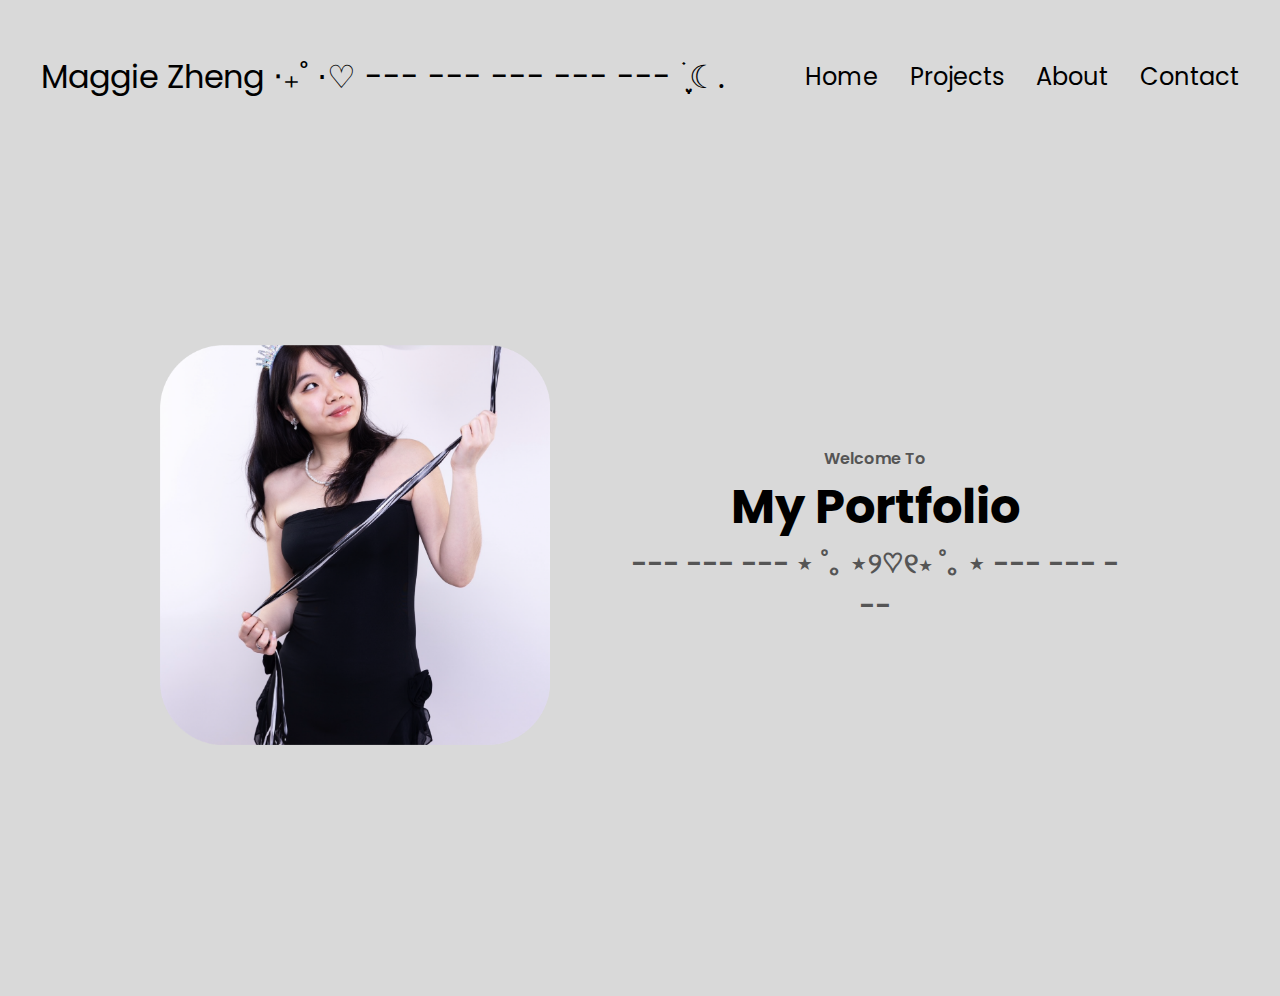
<file: index.html>
<html lang="en">
    <head>
	    <meta charset="UTF-8" />
	    <meta http-equiv="X-UA-Compatible" content="IE=edge" />
	    <meta name="viewport" content="width=device-width, initial-scale=1.0" />
	    <title>Maggie's Portfolio</title>
	    <link rel="stylesheet" href="style.css" />
        <link rel="stylesheet" href="mediaqueries.css" />
    </head>
    <body>
	    <nav id="desktop-nav">
            <div class="logo">Maggie Zheng ‧₊˚ ⋅♡  --- --- --- --- ---  ࣪ ִֶָ☾.</div>
            <div>
                <ul class="nav-links">
                    <li><a href="https://myomiso.github.io/Portfolio-Website-Maggie/">Home</a></li>
                    <li><a href="https://myomiso.github.io/Portfolio-Website-Maggie/projects/">Projects</a></li>
                    <li><a href="https://myomiso.github.io/Portfolio-Website-Maggie/about/">About</a></li>
                    <li><a href="#contact">Contact</a></li>
                </ul>
            </div>
        </nav>
        <nav id="hamburger-nav">
            <div class="logo">Maggie Zheng</div>
            <div class="hamburger-menu">
                <div class="hamburger-icon" onclick="toggleMenu()">
                    <span></span>
                    <span></span>
                    <span></span>
                </div>
                <div class="menu-links">
                    <li><a href="https://myomiso.github.io/Portfolio-Website-Maggie/" onclick="toggleMenu()">Home</a></li>
                    <li><a href="https://myomiso.github.io/Portfolio-Website-Maggie/projects/" onclick="toggleMenu()">Projects</a></li>
                    <li><a href="https://myomiso.github.io/Portfolio-Website-Maggie/about/" onclick="toggleMenu()">About</a></li>
                    <li><a href="#contact" onclick="toggleMenu()">Contact</a></li>
                </div>
            </div>
        </nav>
        <section id="profile">
            <div class="section__pic-container">
                <img src="./1assets/Profile_2.png" alt="Maggie Zheng's profile picture" />
            </div>
            <div class="section__text">
                <p class="section__text_p1">Welcome To</p>
                <h1 class="title">My Portfolio</h1>
                <p class="section__text__p2">--- --- --- ⋆ ˚｡ ⋆୨♡୧⋆ ˚｡ ⋆ --- --- ---</p>
            </div>
        </section>
        <script src="script.js"></script>
    </body>
</html>
</file>
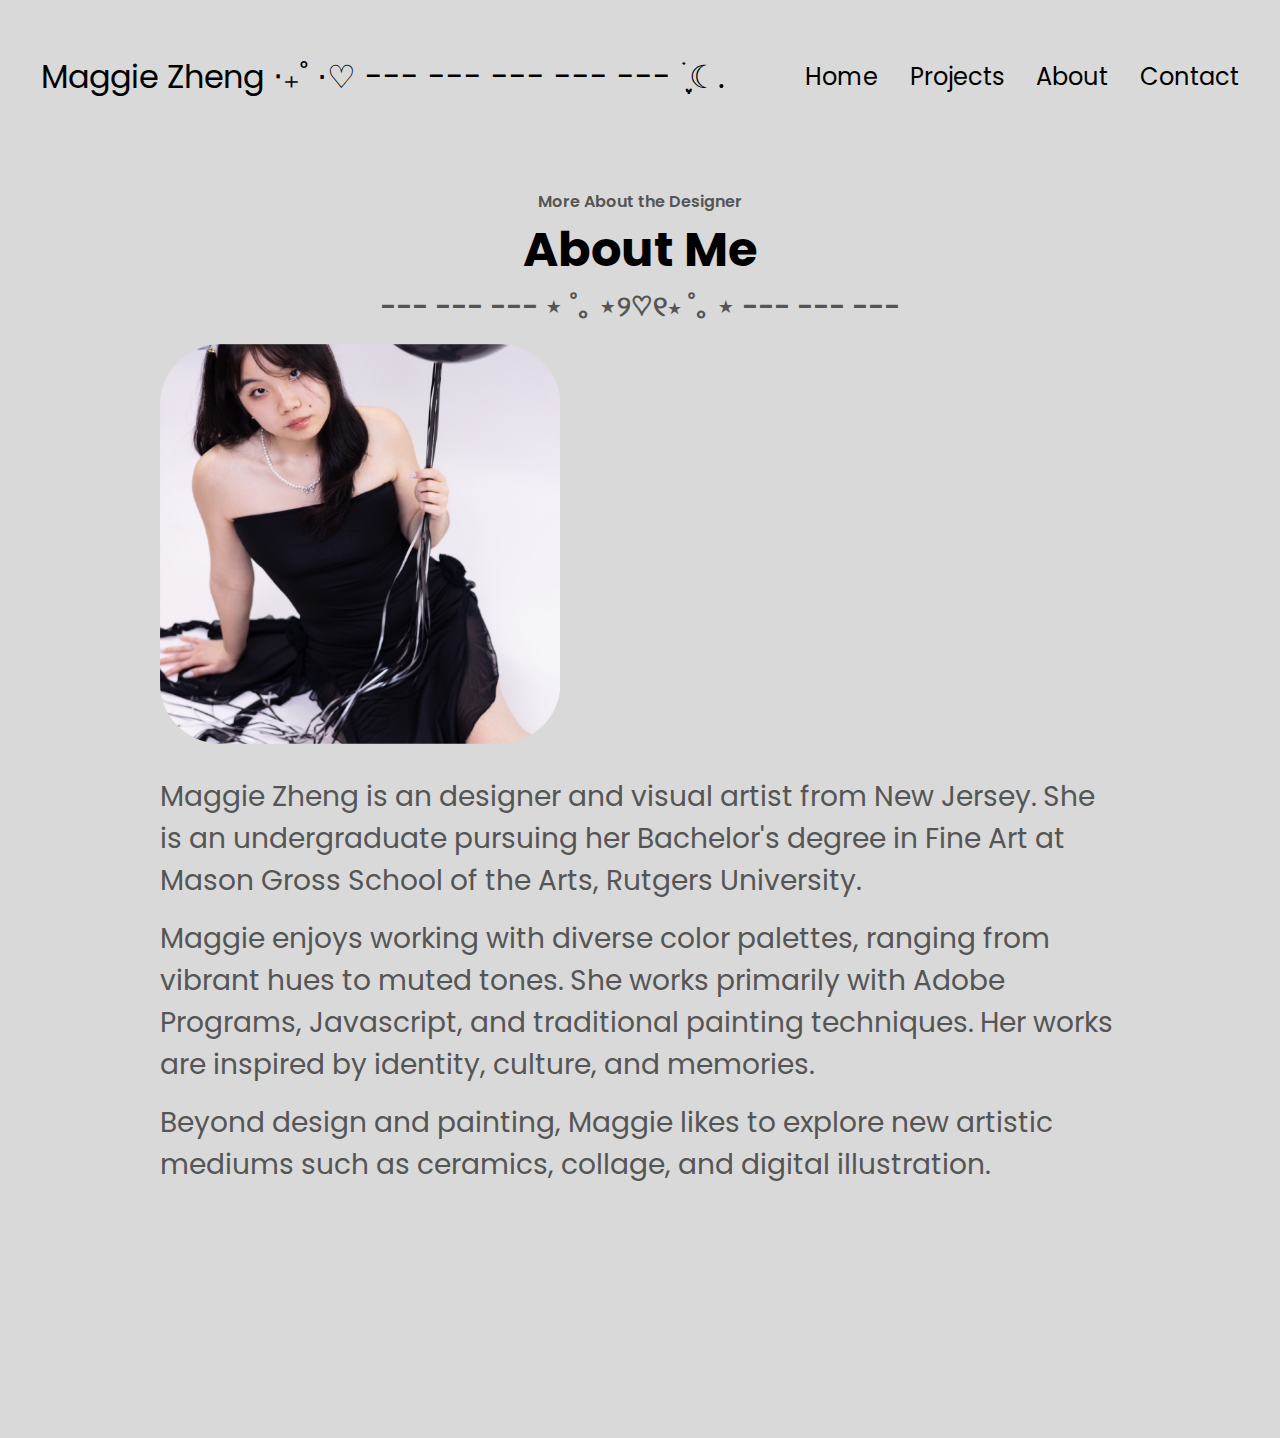
<file: about/index.html>
<html lang="en">
    <head>
	    <meta charset="UTF-8" />
	    <meta http-equiv="X-UA-Compatible" content="IE=edge" />
	    <meta name="viewport" content="width=device-width, initial-scale=1.0" />
        <link rel="stylesheet" href="style.css" />
        <link rel="stylesheet" href="mediaqueries.css" />
    </head>
    <body>
        <nav id="desktop-nav">
            <div class="logo">Maggie Zheng ‧₊˚ ⋅♡  --- --- --- --- ---  ࣪ ִֶָ☾.</div>
            <div>
                <ul class="nav-links">
                    <li><a href="https://myomiso.github.io/Portfolio-Website-Maggie/">Home</a></li>
                    <li><a href="https://myomiso.github.io/Portfolio-Website-Maggie/projects/">Projects</a></li>
                    <li><a href="https://myomiso.github.io/Portfolio-Website-Maggie/about/">About</a></li>
                    <li><a href="#contact">Contact</a></li>
                </ul>
            </div>
        </nav>
        <nav id="hamburger-nav">
            <div class="logo">Maggie Zheng</div>
            <div class="hamburger-menu">
                <div class="hamburger-icon" onclick="toggleMenu()">
                    <span></span>
                    <span></span>
                    <span></span>
                </div>
                <div class="menu-links">
                    <li><a href="https://myomiso.github.io/Portfolio-Website-Maggie/" onclick="toggleMenu()">Home</a></li>
                    <li><a href="https://myomiso.github.io/Portfolio-Website-Maggie/projects/" onclick="toggleMenu()">Projects</a></li>
                    <li><a href="https://myomiso.github.io/Portfolio-Website-Maggie/about/" onclick="toggleMenu()">About</a></li>
                    <li><a href="#contact" onclick="toggleMenu()">Contact</a></li>
                </div>
            </div>
        </nav>
        <section id="about">
            <div class="section__text">
                <p class="section__text__p1">More About the Designer</p>
                <h1 class="title">About Me</h1>
                <p class="section__text__p2">--- --- --- ⋆ ˚｡ ⋆୨♡୧⋆ ˚｡ ⋆ --- --- ---</p>
            </div>
            <div class="section_container">
                <div class="section__pic-container">
                    <img src="./2assets/About-Me-Pic.png" alt="Profile picture" class="about-pic" />
                </div>
                <div class="text-container">
                    <p class="section__text__p3">
                        Maggie Zheng is an designer and visual artist from New Jersey. She is an undergraduate pursuing her Bachelor's degree in Fine Art at Mason Gross School of the Arts, Rutgers University.
                    </p>
                    <p class="section__text__p4">
                        Maggie enjoys working with diverse color palettes, ranging from vibrant hues to muted tones. She works primarily with Adobe Programs, Javascript, and traditional painting techniques. Her works are inspired by identity, culture, and memories.
                    </p>
                    <p class="section__text__p5">
                        Beyond design and painting, Maggie likes to explore new artistic mediums such as ceramics, collage, and digital illustration.
                    </p>
                </div>
            </div>
        </section>
        <script src="script.js"></script>
    </body>
</html>
</file>
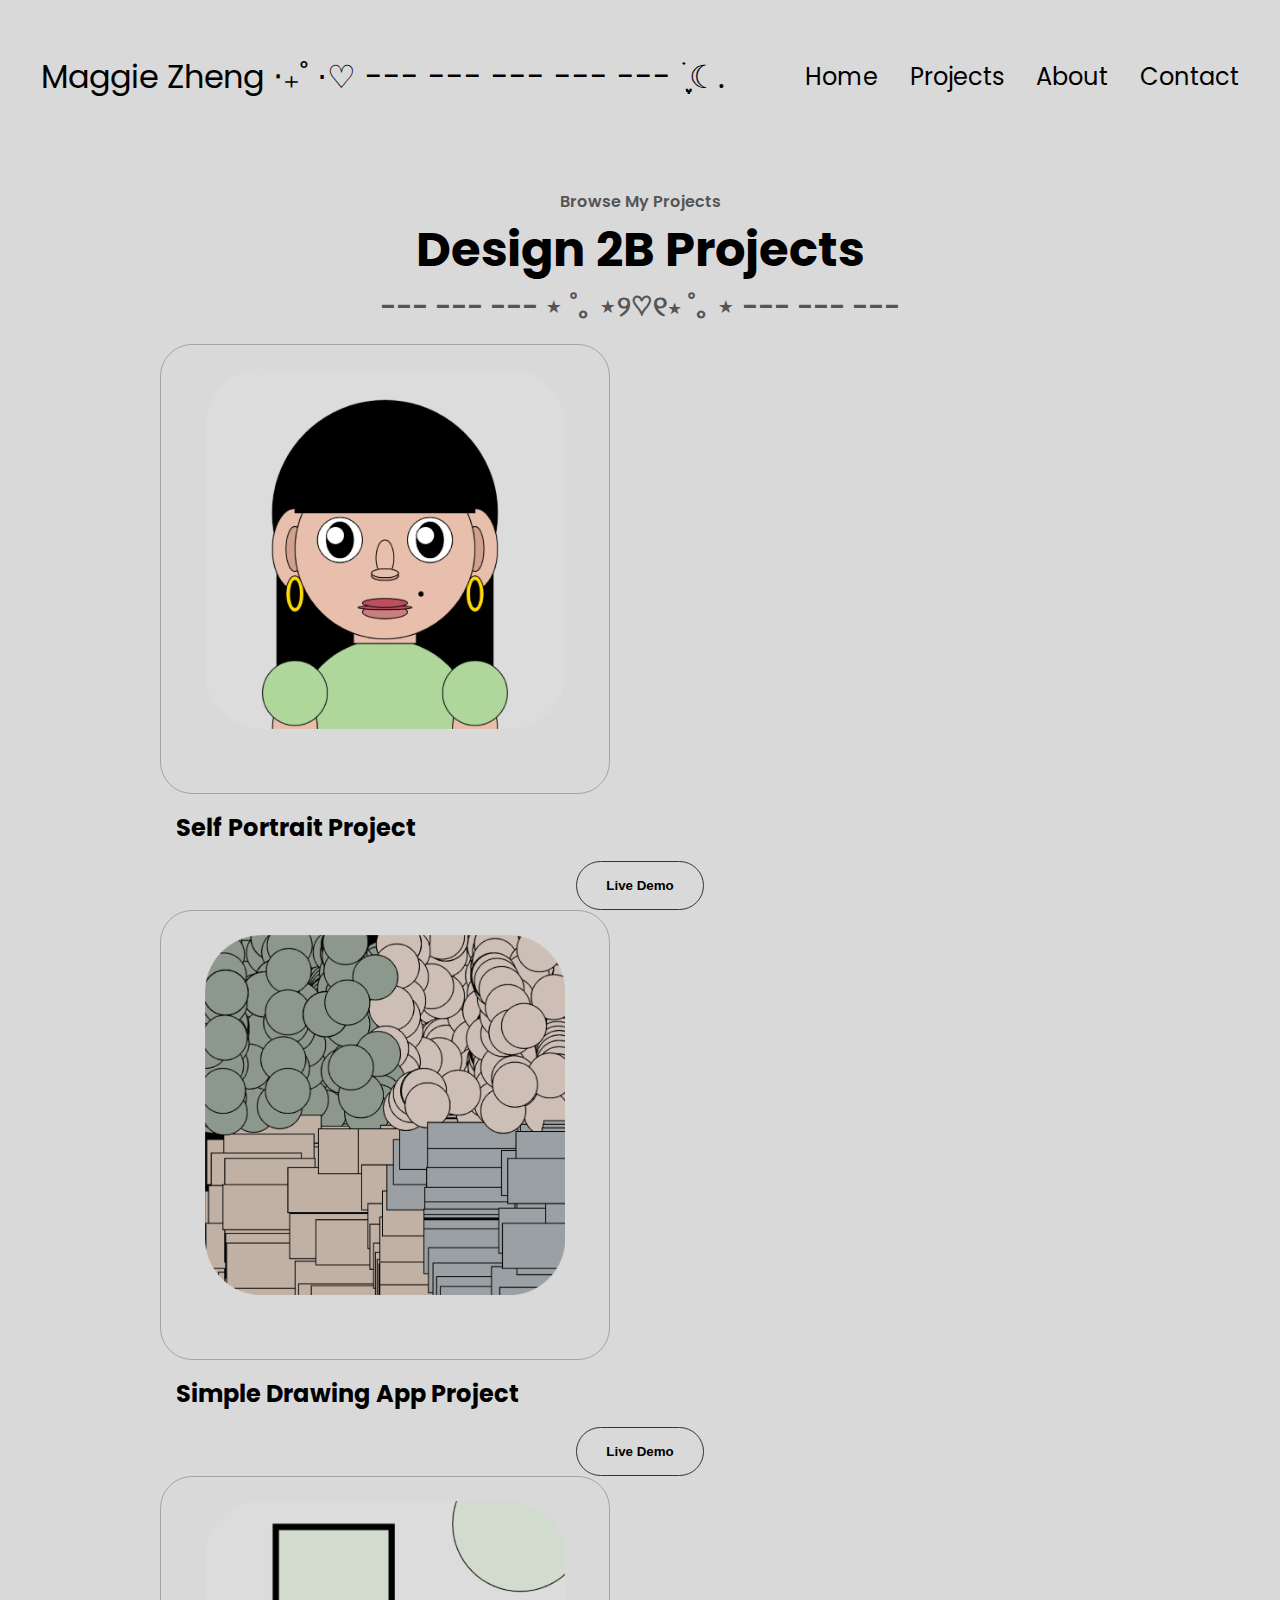
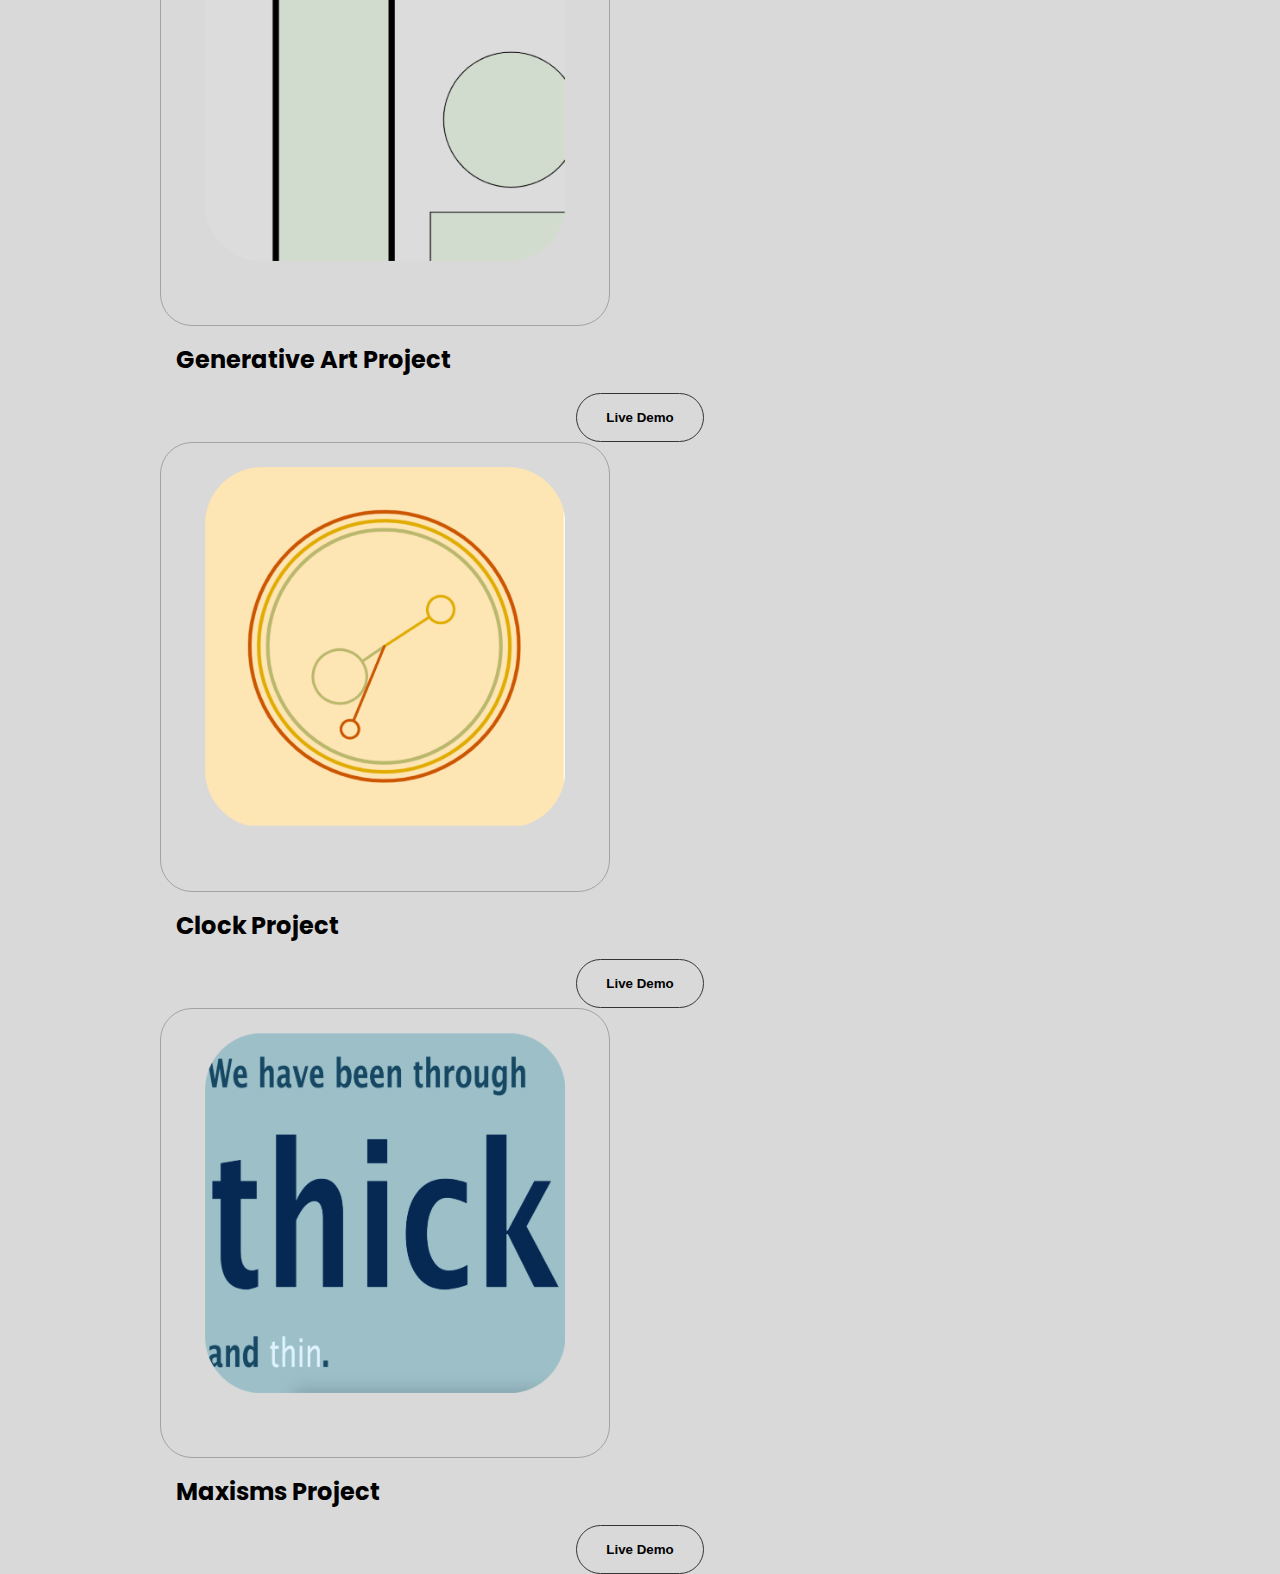
<file: projects/index.html>
<html lang="en">
    <head>
	    <meta charset="UTF-8" />
	    <meta http-equiv="X-UA-Compatible" content="IE=edge" />
	    <meta name="viewport" content="width=device-width, initial-scale=1.0" />
        <link rel="stylesheet" href="style.css" />
        <link rel="stylesheet" href="mediaqueries.css" />
    </head>
    <body>
        <nav id="desktop-nav">
            <div class="logo">Maggie Zheng ‧₊˚ ⋅♡  --- --- --- --- ---  ࣪ ִֶָ☾.</div>
            <div>
                <ul class="nav-links">
                    <li><a href="https://myomiso.github.io/Portfolio-Website-Maggie/">Home</a></li>
                    <li><a href="https://myomiso.github.io/Portfolio-Website-Maggie/projects/">Projects</a></li>
                    <li><a href="https://myomiso.github.io/Portfolio-Website-Maggie/about/">About</a></li>
                    <li><a href="#contact">Contact</a></li>
                </ul>
            </div>
        </nav>
        <nav id="hamburger-nav">
            <div class="logo">Maggie Zheng</div>
            <div class="hamburger-menu">
                <div class="hamburger-icon" onclick="toggleMenu()">
                    <span></span>
                    <span></span>
                    <span></span>
                </div>
                <div class="menu-links">
                    <li><a href="https://myomiso.github.io/Portfolio-Website-Maggie/" onclick="toggleMenu()">Home</a></li>
                    <li><a href="https://myomiso.github.io/Portfolio-Website-Maggie/projects/" onclick="toggleMenu()">Projects</a></li>
                    <li><a href="https://myomiso.github.io/Portfolio-Website-Maggie/about/" onclick="toggleMenu()">About</a></li>
                    <li><a href="#contact" onclick="toggleMenu()">Contact</a></li>
                </div>
            </div>
        </nav>
        <section id="projects">
            <div class="section__text">
                <p class="section__text__p1">Browse My Projects</p>
                <h1 class="title">Design 2B Projects</h1>
                <p class="section__text__p2">--- --- --- ⋆ ˚｡ ⋆୨♡୧⋆ ˚｡ ⋆ --- --- ---</p>
            </div>
            <div class="experience-details-container">
                <div class="about-containers">
                    <div class="details-container color-container">
                        <div class="article-container">
                            <img src="./3assets/Self Portrait.png" alt="Project 1" class="project-img" />
                        </div>
                        <h2 class="experience-sub-title project-title">Self Portrait Project</h2>
                        <div class="btn-container">
                            <button 
                                class="btn btn-color-2 project-btn" onclick="location.href='https://editor.p5js.org/mzheng39/full/AtirNMdm2'"
                            >
                                Live Demo
                            </button>
                        </div>
                    </div>
                    <div class="details-container color-container">
                        <div class="article-container">
                            <img src="./3assets/Simple Drawing App.png" alt="Project 2" class="project-img" />
                        </div>
                        <h2 class="experience-sub-title project-title">Simple Drawing App Project</h2>
                        <div class="btn-container">
                            <button 
                                class="btn btn-color-2 project-btn" onclick="location.href='https://editor.p5js.org/mzheng39/full/t_0ux7rHdY'"
                            >
                                Live Demo
                            </button>
                        </div>
                    </div>
                    <div class="details-container color-container">
                        <div class="article-container">
                            <img src="./3assets/Generative Art.png" alt="Project 3" class="project-img" />
                        </div>
                        <h2 class="experience-sub-title project-title">Generative Art Project</h2>
                        <div class="btn-container">
                            <button 
                                class="btn btn-color-2 project-btn" onclick="location.href='https://editor.p5js.org/mzheng39/full/HYGbRA1OL'"
                            >
                                Live Demo
                            </button>
                        </div>
                    </div>
                    <div class="details-container color-container">
                        <div class="article-container">
                            <img src="./3assets/Clock Project.png" alt="Project 4" class="project-img" />
                        </div>
                        <h2 class="experience-sub-title project-title">Clock Project</h2>
                        <div class="btn-container">
                            <button 
                                class="btn btn-color-2 project-btn" onclick="location.href='https://editor.p5js.org/mzheng39/full/C-Ker12Ly'"
                            >
                                Live Demo
                            </button>
                        </div>
                    </div>
                    <div class="details-container color-container">
                        <div class="article-container">
                            <img src="./3assets/Maxisms Project.png" alt="Project 5" class="project-img" />
                        </div>
                        <h2 class="experience-sub-title project-title">Maxisms Project</h2>
                        <div class="btn-container">
                            <button 
                                class="btn btn-color-2 project-btn" onclick="location.href='https://myomiso.github.io/design_2b_2024/maxims/'"
                            >
                                Live Demo
                            </button>
                        </div>
                    </div>
                </div>
            </div>
        </section>
        <script src="script.js"></script>
    </body>
</html>
</file>
<file: style.css>
/* GENERAL */

@import url('https://fonts.googleapis.com/css2?family=Poppins:wght@300;400;600&display=swap');

* {
    margin: 0;
    padding: 0;
    background-color: rgb(217, 217, 217);
}

body {
    font-family: "Poppins", sans-serif;
}

html {
    scroll-behavior: smooth;
}

p {
    color: rgb(85, 85, 85);
}

/* TRANSITION */

a, 
.btn {
    transition: all 300ms ease;
}

/* DESKTOP NAV */

nav, 
.nav-links {
    display: flex;
}

nav {
    justify-content: space-around;
    align-items: center;
    height: 17vh;
}

.nav-links {
    gap: 2rem;
    list-style: none;
    font-size: 1.5rem;
}

a {
    color: black;
    text-decoration: none;
    text-decoration-color: rgb(217, 217, 217);
}

a:hover {
    color: grey;
    text-decoration: underline;
    text-underline-offset: 1rem;
    text-decoration-color: rgb(181, 181, 181);
}

.logo {
    font-size: 2rem;
}

.logo:hover {
    cursor: default;
}

/* HAMBURGER MENU */

#hamburger-nav {
    display: none;
}

.hamburger-menu {
    position: relative;
    display: inline-block;
}

.hamburger-icon {
    display: flex;
    flex-direction: column;
    justify-content: space-between;
    height: 24px;
    width: 30px;
    cursor: pointer;
}

.hamburger-icon span {
    width: 100%;
    height: 2px;
    background-color: black;
    transition: all 0.3 ease-in-out;
}

.menu-links {
    position: absolute;
    top: 100%;
    right: 0%;
    background-color: white;
    width: fit-content;
    max-height: 0;
    overflow: hidden;
    transition: all 0.3 ease-in-out;
}

.menu-links a {
    display: block;
    padding: 10px;
    text-align: center;
    font-size: 1.5rem;
    color: black;
    text-decoration: none;
    transition: all 0.3 ease-in-out;    
}

.menu-links li {
    list-style: none;
}

.menu-links.open {
    max-height: 300px;
}

.hamburger-icon.open span:first-child {
    transform: rotate(45deg) translate(10px, 5px);
}

.hamburger-icon.open span:nth-child(2) {
    opacity: 0;
}

.hamburger-icon.open span:last-child {
    transform: rotate(-45deg) translate(10px, -5px);
}

.hamburger-icon span:first-child {
    transform: none;
}

.hamburger-icon span:first-child {
    opacity: 1;
}

.hamburger-icon span:first-child {
    transform: none;
}

/* SECTIONS */

section {
    padding-top: 4vh;
    height: 96vh;
    margin: 0 10rem;
    box-sizing: border-box;
    min-height: fit-content;
}

.section-container {
    display: flex;
}

/* PROFILE SECTION */

#profile {
    display: flex;
    justify-content: center;
    gap: 5rem;
    height: 80vh;
}

.section__pic-container {
    display: flex;
    height: 400px;
    width: 400px;
    margin: auto 0;
}

.section__text {
    align-self: center;
    text-align: center;
}

.section__text p {
    font-weight: 600;
}

.section__text__p1 {
    text-align: center;
}

.section__text__p2 {
    font-size: 1.75rem;
    margin-bottom: 1rem;
}

.title {
    font-size: 3rem;
    text-align: center;
}
</file>
<file: mediaqueries.css>
@media screen and (max-width: 1360px) {
    #profile {
        height: 83vh;
        margin-bottom: 6rem;
    }
    .about-containers {
        flex-wrap: wrap;
    }
}


@media screen and (max-width: 1160px) {
    #desktop-nav {
        display: none;
    }
    #hamburger-nav {
        display: flex;
    }
    #profile, .section-container {
        display: block;
    }
    section, .section-container {
        height: fit-content;
    }
    section {
        margin: 0 5%;
    }
    .section__pic-container {
        width: 275px;
        height: 275px;
        margin:0 auto 2rem;
    }
    .about-contrainers {
        margin-top: 0;
    }
}

@media screen and (max-wdith: 600px) {
    #profile {
        height: 83vh;
        margin-bottom: 0;
    }
    article {
        font-size: 1rem;
    }
    .about-containers, .btn-container {
        flex-wrap: wrap;
    }
    .logo {
        font-size: 1.5rem;
    }
    .section__pic-container {
        width: auto;
        height: 46vw;
        justify-content: center;
    }
    .section__text__p2 {
        font-size: 1.25rem;
    }
    .title {
        font-size: 2rem;
    }
    .text-container {
        text-align: justify;
    }
}
</file>
<file: about/style.css>
/* GENERAL */

@import url('https://fonts.googleapis.com/css2?family=Poppins:wght@300;400;600&display=swap');

* {
    margin: 0;
    padding: 0;
    background-color: rgb(217, 217, 217);
}

body {
    font-family: "Poppins", sans-serif;
}

html {
    scroll-behavior: smooth;
}

p {
    color: rgb(85, 85, 85);
}

/* TRANSITION */

a, 
.btn {
    transition: all 300ms ease;
}

/* DESKTOP NAV */

nav, 
.nav-links {
    display: flex;
}

nav {
    justify-content: space-around;
    align-items: center;
    height: 17vh;
}

.nav-links {
    gap: 2rem;
    list-style: none;
    font-size: 1.5rem;
}

a {
    color: black;
    text-decoration: none;
    text-decoration-color: rgb(217, 217, 217);
}

a:hover {
    color: grey;
    text-decoration: underline;
    text-underline-offset: 1rem;
    text-decoration-color: rgb(181, 181, 181);
}

.logo {
    font-size: 2rem;
}

.logo:hover {
    cursor: default;
}

/* HAMBURGER MENU */

#hamburger-nav {
    display: none;
}

.hamburger-menu {
    position: relative;
    display: inline-block;
}

.hamburger-icon {
    display: flex;
    flex-direction: column;
    justify-content: space-between;
    height: 24px;
    width: 30px;
    cursor: pointer;
}

.hamburger-icon span {
    width: 100%;
    height: 2px;
    background-color: black;
    transition: all 0.3 ease-in-out;
}

.menu-links {
    position: absolute;
    top: 100%;
    right: 0%;
    background-color: rgb(217, 217, 217);
    width: fit-content;
    max-height: 0;
    overflow: hidden;
    transition: all 0.3 ease-in-out;
}

.menu-links a {
    display: block;
    padding: 10px;
    text-align: center;
    font-size: 1.5rem;
    color: black;
    text-decoration: none;
    transition: all 0.3 ease-in-out;    
}

.menu-links li {
    list-style: none;
}

.menu-links.open {
    max-height: 300px;
}

.hamburger-icon.open span:first-child {
    transform: rotate(45deg) translate(10px, 5px);
}

.hamburger-icon.open span:nth-child(2) {
    opacity: 0;
}

.hamburger-icon.open span:last-child {
    transform: rotate(-45deg) translate(10px, -5px);
}

.hamburger-icon span:first-child {
    transform: none;
}

.hamburger-icon span:first-child {
    opacity: 1;
}

.hamburger-icon span:first-child {
    transform: none;
}

/* SECTIONS */

section {
    padding-top: 4vh;
    height: 96vh;
    margin: 0 10rem;
    box-sizing: border-box;
    min-height: fit-content;
}

.section-container {
    display: flex;
}

/* PROFILE SECTION */

#profile {
    display: flex;
    justify-content: center;
    gap: 5rem;
    height: 80vh;
}

.section__pic-container {
    display: flex;
    align-items: center;
    height: 400px;
    width: 400px;
    margin: auto 0;
}

.section__text {
    align-self: center;
    text-align: center;
}

.section__text p {
    font-weight: 600;
}

.section__text__p1 {
    text-align: center;
}

.section__text__p2 {
    font-size: 1.75rem;
    margin-bottom: 1rem;
}

.title {
    font-size: 3rem;
    text-align: center;
}

/* ABOUT SECTION */

#about {
    position: relative;
}

.about-containers {
    gap: 2rem;
    margin-bottom: 2rem;
    margin-top: 2rem;
}

.about-pic {
    height: 400px;
    width: 400px;
    margin: auto 0;
}

.section-container {
    display: center;
    justify-content: center;
    gap: 4rem;
    height: 80%;
}

.section_pic-container {
    align-items: center;
    height: 400px;
    width: 400px;
    margin: auto 0;
}

.text-container {
    display: center;
    gap: 2rem;
    height: 80%;
    margin-bottom: 2rem;
    margin-top: 2rem;
}

.section__text__p1 {
    text-align: center;
}

.section__text__p2 {
    font-size: 1.75rem;
    margin-bottom: 1rem;
}

.section__text__p3 {
    font-size: 1.75rem;
    margin-bottom: 1rem;
}

.section__text__p4 {
    font-size: 1.75rem;
    margin-bottom: 1rem;
}

.section__text__p5 {
    font-size: 1.75rem;
    margin-bottom: 1rem;
}
</file>
<file: about/mediaqueries.css>
@media screen and (max-width: 1360px) {
    #profile {
        height: 83vh;
        margin-bottom: 6rem;
    }
    .about-containers {
        flex-wrap: wrap;
    }
}


@media screen and (max-width: 1160px) {
    #desktop-nav {
        display: none;
    }
    #hamburger-nav {
        display: flex;
    }
    #profile, .section-container {
        display: block;
    }
    section, .section-container {
        height: fit-content;
    }
    section {
        margin: 0 5%;
    }
    .section__pic-container {
        width: 275px;
        height: 275px;
        margin:0 auto 2rem;
    }
    .about-contrainers {
        margin-top: 0;
    }
}

@media screen and (max-wdith: 600px) {
    #profile {
        height: 83vh;
        margin-bottom: 0;
    }
    article {
        font-size: 1rem;
    }
    .about-containers, .btn-container {
        flex-wrap: wrap;
    }
    .logo {
        font-size: 1.5rem;
    }
    .section__pic-container {
        width: auto;
        height: 46vw;
        justify-content: center;
    }
    .section__text__p2 {
        font-size: 1.25rem;
    }
    .title {
        font-size: 2rem;
    }
    .text-container {
        text-align: justify;
    }
}
</file>
<file: projects/style.css>
/* GENERAL */

@import url('https://fonts.googleapis.com/css2?family=Poppins:wght@300;400;600&display=swap');

* {
    margin: 0;
    padding: 0;
    background-color: rgb(217, 217, 217);
}

body {
    font-family: "Poppins", sans-serif;
}

html {
    scroll-behavior: smooth;
}

p {
    color: rgb(85, 85, 85);
}

/* TRANSITION */

a, 
.btn {
    transition: all 300ms ease;
}

/* DESKTOP NAV */

nav, 
.nav-links {
    display: flex;
}

nav {
    justify-content: space-around;
    align-items: center;
    height: 17vh;
}

.nav-links {
    gap: 2rem;
    list-style: none;
    font-size: 1.5rem;
}

a {
    color: black;
    text-decoration: none;
    text-decoration-color: rgb(217, 217, 217);
}

a:hover {
    color: grey;
    text-decoration: underline;
    text-underline-offset: 1rem;
    text-decoration-color: rgb(181, 181, 181);
}

.logo {
    font-size: 2rem;
}

.logo:hover {
    cursor: default;
}

/* HAMBURGER MENU */

#hamburger-nav {
    display: none;
}

.hamburger-menu {
    position: relative;
    display: inline-block;
}

.hamburger-icon {
    display: flex;
    flex-direction: column;
    justify-content: space-between;
    height: 24px;
    width: 30px;
    cursor: pointer;
}

.hamburger-icon span {
    width: 100%;
    height: 2px;
    background-color: black;
    transition: all 0.3 ease-in-out;
}

.menu-links {
    position: absolute;
    top: 100%;
    right: 0%;
    background-color: rgb(217, 217, 217);
    width: fit-content;
    max-height: 0;
    overflow: hidden;
    transition: all 0.3 ease-in-out;
}

.menu-links a {
    display: block;
    padding: 10px;
    text-align: center;
    font-size: 1.5rem;
    color: black;
    text-decoration: none;
    transition: all 0.3 ease-in-out;    
}

.menu-links li {
    list-style: none;
}

.menu-links.open {
    max-height: 300px;
}

.hamburger-icon.open span:first-child {
    transform: rotate(45deg) translate(10px, 5px);
}

.hamburger-icon.open span:nth-child(2) {
    opacity: 0;
}

.hamburger-icon.open span:last-child {
    transform: rotate(-45deg) translate(10px, -5px);
}

.hamburger-icon span:first-child {
    transform: none;
}

.hamburger-icon span:first-child {
    opacity: 1;
}

.hamburger-icon span:first-child {
    transform: none;
}

/* SECTIONS */

section {
    padding-top: 4vh;
    height: 96vh;
    margin: 0 10rem;
    box-sizing: border-box;
    min-height: fit-content;
}

.section-container {
    display: flex;
}

/* PROJECTS */

#projects {
    position: relative;
}

.section__text {
    align-self: center;
    text-align: center;
}

.section__text p {
    font-weight: 600;
}

.section__text__p1 {
    text-align: center;
}

.section__text__p2 {
    font-size: 1.75rem;
    margin-bottom: 1rem;
}

.title {
    font-size: 3rem;
    text-align: center;
}
.project-container {
    gap: 2rem;
    margin-bottom: 2rem;
    margin-top: 2rem;
}

.color-container {
    border-color: rgb(163, 163, 163);
    background: rgb(217, 217, 217);
}

.project-img {
    border-radius: 2rem;
    width: 90%;
    height: 90%;
}

.project-title {
    margin: 1rem;
    color: black;
}

.project-btn {
    color: black;
    border-color: rgb(163, 163, 163);
}

.article-container {
    padding: 1.5rem;
    flex: 1;
    background: rgb(217, 217, 217);
    border-radius: 2rem;
    border: rgb(53, 53, 53) 0.1rem solid;
    border-color: rgb(163, 163, 163);
    text-align: center;
    height: 400px;
    width: 400px;
    margin: 0;
}

.details-conter {
    gap: 4rem;
    height:80%;
}

/* BUTTON */

.btn-container {
    display: flex;
    justify-content: center;
    gap: 1rem;
}

.btn {
    font-weight: 600;
    transition: all 300ms ease;
    padding: 1rem;
    width: 8rem;
    border-radius: 2rem;
}

.btn-color-1, .btn-color-2 {
    border: rgb(53, 53, 53) 0.1rem solid;
}

.btn-color-1:hover, .btn-color-2:hover {
    cursor: pointer;
}

.btn-color-1, .btn-color-2:hover {
    background: rgb(53, 53, 53);
    color: rgb(217, 217, 217);
}

.btn-color-1:hover {
    background: rgb(0, 0, 0);
}

.btn-color-2 {
    background: none;
}

.btn-color-2:hover {
    border: rgb(217, 217, 217) 0.1rem solid;
}

.btn-container {
    gap: 2rem;
}
</file>
<file: projects/mediaqueries.css>
@media screen and (max-width: 1360px) {
    #profile {
        height: 83vh;
        margin-bottom: 6rem;
    }
    .about-containers {
        flex-wrap: wrap;
    }
}


@media screen and (max-width: 1160px) {
    #desktop-nav {
        display: none;
    }
    #hamburger-nav {
        display: flex;
    }
    #profile, .section-container {
        display: block;
    }
    section, .section-container {
        height: fit-content;
    }
    section {
        margin: 0 5%;
    }
    .section__pic-container {
        width: 275px;
        height: 275px;
        margin:0 auto 2rem;
    }
    .about-contrainers {
        margin-top: 0;
    }
}

@media screen and (max-wdith: 600px) {
    #profile {
        height: 83vh;
        margin-bottom: 0;
    }
    article {
        font-size: 1rem;
    }
    .about-containers, .btn-container {
        flex-wrap: wrap;
    }
    .logo {
        font-size: 1.5rem;
    }
    .section__pic-container {
        width: auto;
        height: 46vw;
        justify-content: center;
    }
    .section__text__p2 {
        font-size: 1.25rem;
    }
    .title {
        font-size: 2rem;
    }
    .text-container {
        text-align: justify;
    }
}
</file>
